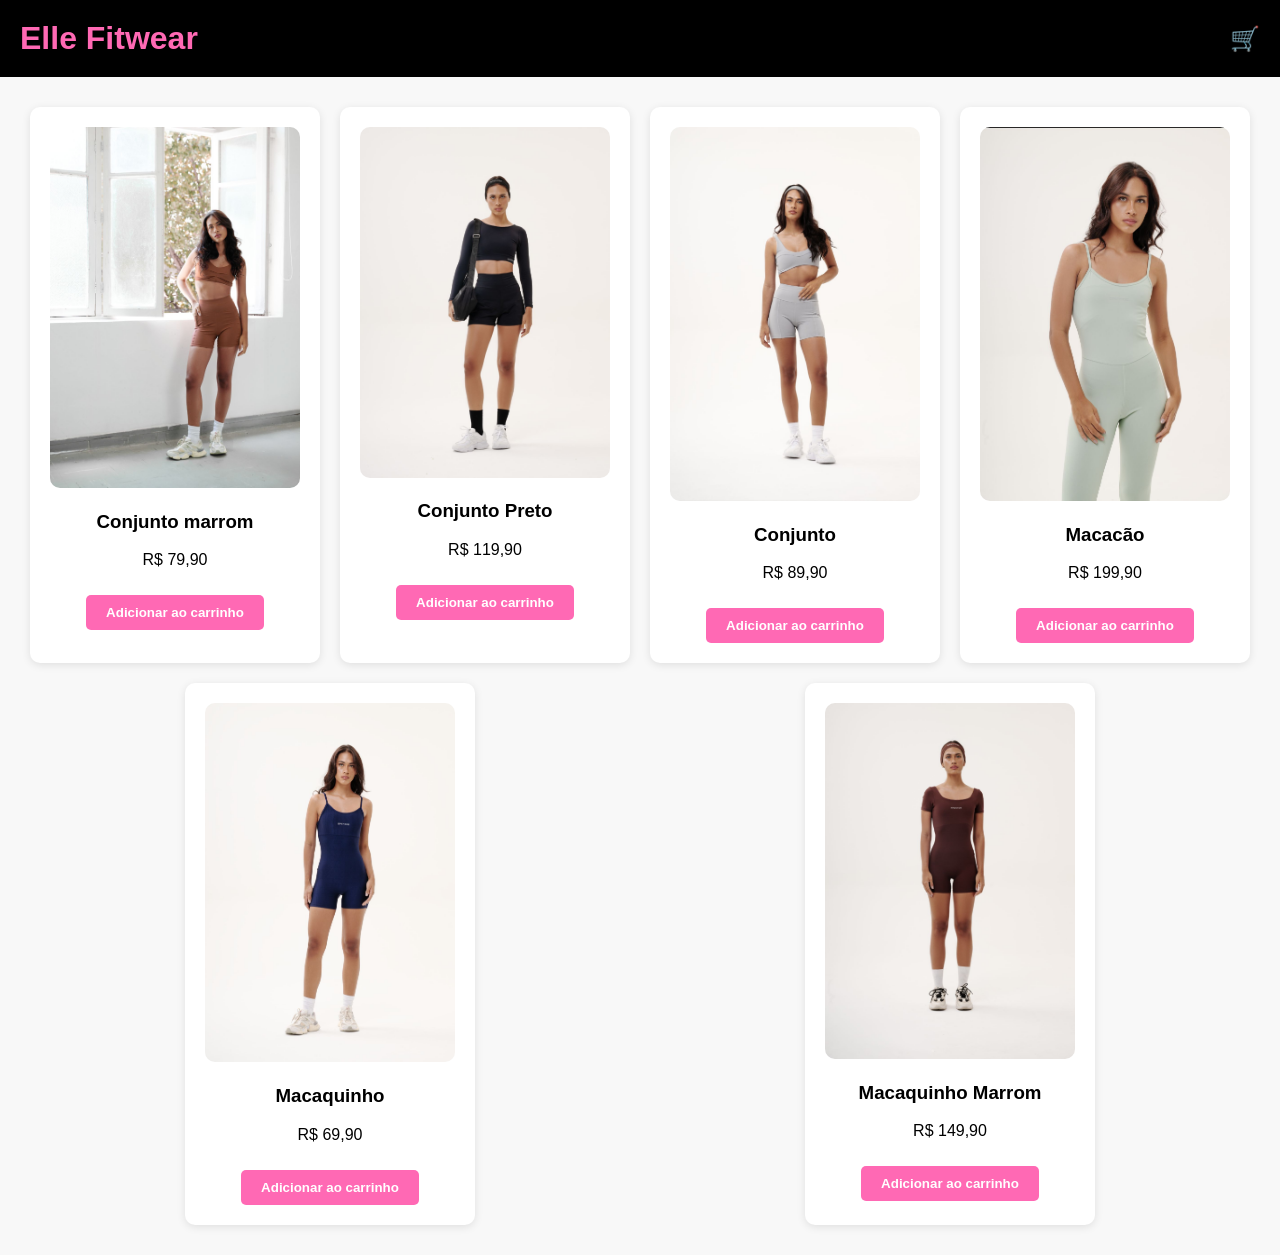
<file: index.html>
<!DOCTYPE html>
<html lang="pt-br">
<head>
    <meta charset="UTF-8">
    <meta name="viewport" content="width=device-width, initial-scale=1.0">
    <title>Elle Fitwear</title>
    <link rel="stylesheet" href="css/style.css">
</head>
<body>

<header>
    <h1>Elle Fitwear</h1>
    <div class="cart-icon" onclick="toggleCart()">🛒</div>
</header>

<section class="products" id="products">
    <div class="product">
        <img src="img/conjunto marrom.jpg" alt="conjunto marrom">
        <h3>Conjunto marrom</h3>
        <p>R$ 79,90</p>
        <button onclick="addToCart('conjunto marrom', 79.90)">Adicionar ao carrinho</button>
    </div>
    <div class="product">
        <img src="img/conjunto preto.jpg" alt="conjunto preto">
        <h3>Conjunto Preto</h3>
        <p>R$ 119,90</p>
        <button onclick="addToCart('conjunto preto', 119.90)">Adicionar ao carrinho</button>
    </div>
    <div class="product">
        <img src="img/conjunto.jpg" alt="conjunto">
        <h3>Conjunto</h3>
        <p>R$ 89,90</p>
        <button onclick="addToCart('conjunto', 89.90)">Adicionar ao carrinho</button>
    </div>

    <!-- Novos produtos -->
    <div class="product">
        <img src="img/macacão.jpg" alt="macacão">
        <h3>Macacão</h3>
        <p>R$ 199,90</p>
        <button onclick="addToCart('macacão', 199.90)">Adicionar ao carrinho</button>
    </div>

    <div class="product">
        <img src="img/macaquinho  (1).jpg" alt="macaquinho">
        <h3>Macaquinho</h3>
        <p>R$ 69,90</p>
        <button onclick="addToCart('macaquinho', 69.90)">Adicionar ao carrinho</button>
    </div>

    <div class="product">
        <img src="img/macaquinho marrom.jpg" alt="macaquinho marrom">
        <h3>Macaquinho Marrom </h3>
        <p>R$ 149,90</p>
        <button onclick="addToCart('macaquinho marrom', 149.90)">Adicionar ao carrinho</button>
    </div>
</section>

<div class="cart" id="cart">
    <h2>Seu Carrinho</h2>
    <ul id="cart-items"></ul>
    <p>Total: R$ <span id="total">0.00</span></p>
    <button onclick="checkout()">Finalizar Compra</button>
</div>

<script src="js/script.js"></script>
</body>
</html>
</file>
<file: css/style.css>
body {
    margin: 0;
    font-family: 'Arial', sans-serif;
    background: #f8f8f8;
}

header {
    background: #000;
    color: #ff69b4;
    padding: 20px;
    display: flex;
    justify-content: space-between;
    align-items: center;
}

h1 {
    margin: 0;
}

.cart-icon {
    cursor: pointer;
    font-size: 24px;
}

.products {
    display: flex;
    flex-wrap: wrap;
    justify-content: space-around;
    padding: 20px;
}

.product {
    background: #fff;
    margin: 10px;
    padding: 20px;
    border-radius: 10px;
    text-align: center;
    width: 250px; /* Largura fixa dos produtos */
    box-shadow: 0 2px 8px rgba(0,0,0,0.1);
    transition: transform 0.3s ease;
}

.product img {
    width: 100%;
    border-radius: 10px;
}

.product:hover {
    transform: scale(1.05); /* Efeito de zoom ao passar o mouse */
}

button {
    background: #ff69b4;
    border: none;
    padding: 10px 20px;
    color: #fff;
    margin-top: 10px;
    cursor: pointer;
    border-radius: 5px;
    font-weight: bold;
}

.cart {
    position: fixed;
    top: 80px;
    right: -400px;
    width: 300px;
    background: #fff;
    box-shadow: -2px 0 5px rgba(0,0,0,0.2);
    padding: 20px;
    transition: right 0.3s ease;
    border-radius: 10px 0 0 10px;
    z-index: 999;
}

.cart.open {
    right: 0;
}

#cart-items {
    list-style: none;
    padding: 0;
}

#cart-items li {
    margin: 10px 0;
}

/* Responsividade para celular */
@media (max-width: 768px) {
    header {
        flex-direction: column;
        text-align: center;
    }

    .products {
        flex-direction: column;
        align-items: center;
    }

    .product {
        width: 90%;  /* Ajuste de largura para celular */
    }

    .cart {
        width: 100%;
        border-radius: 0;
        top: 70px;
    }
}
</file>
